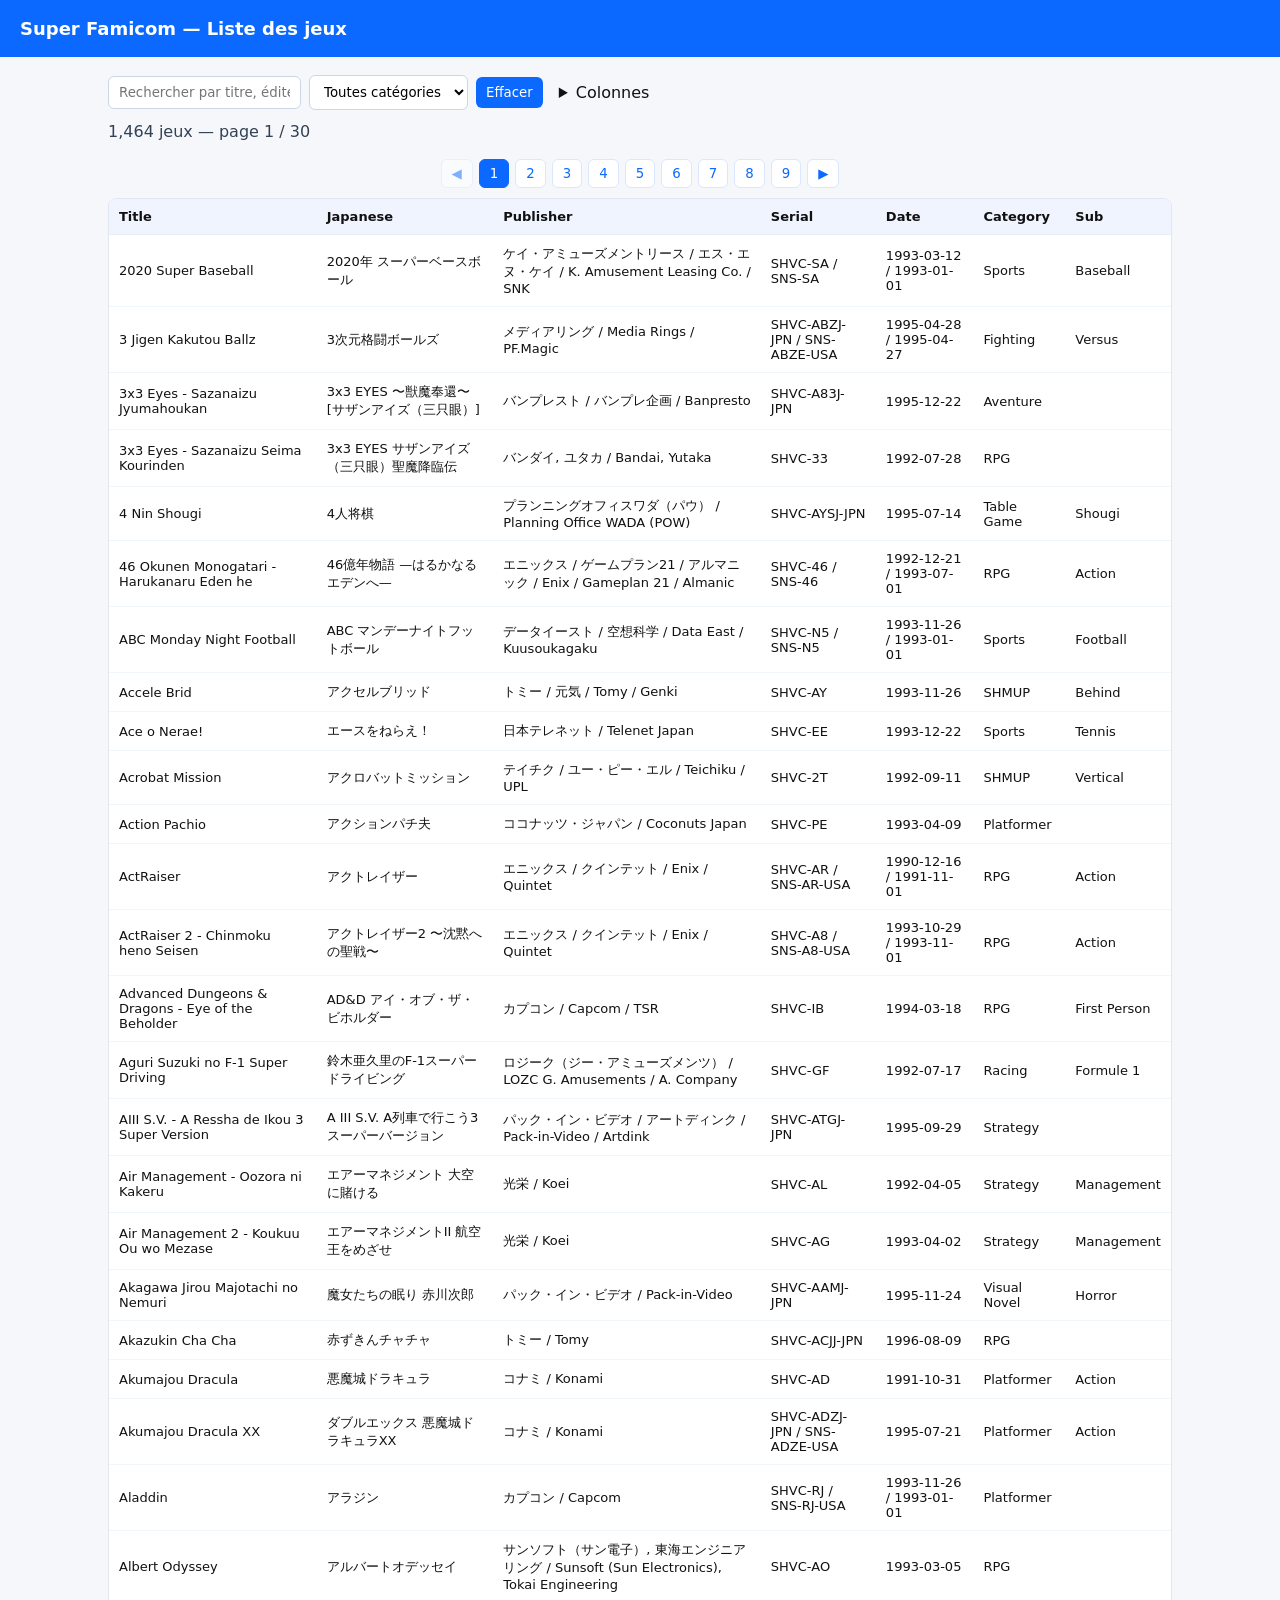
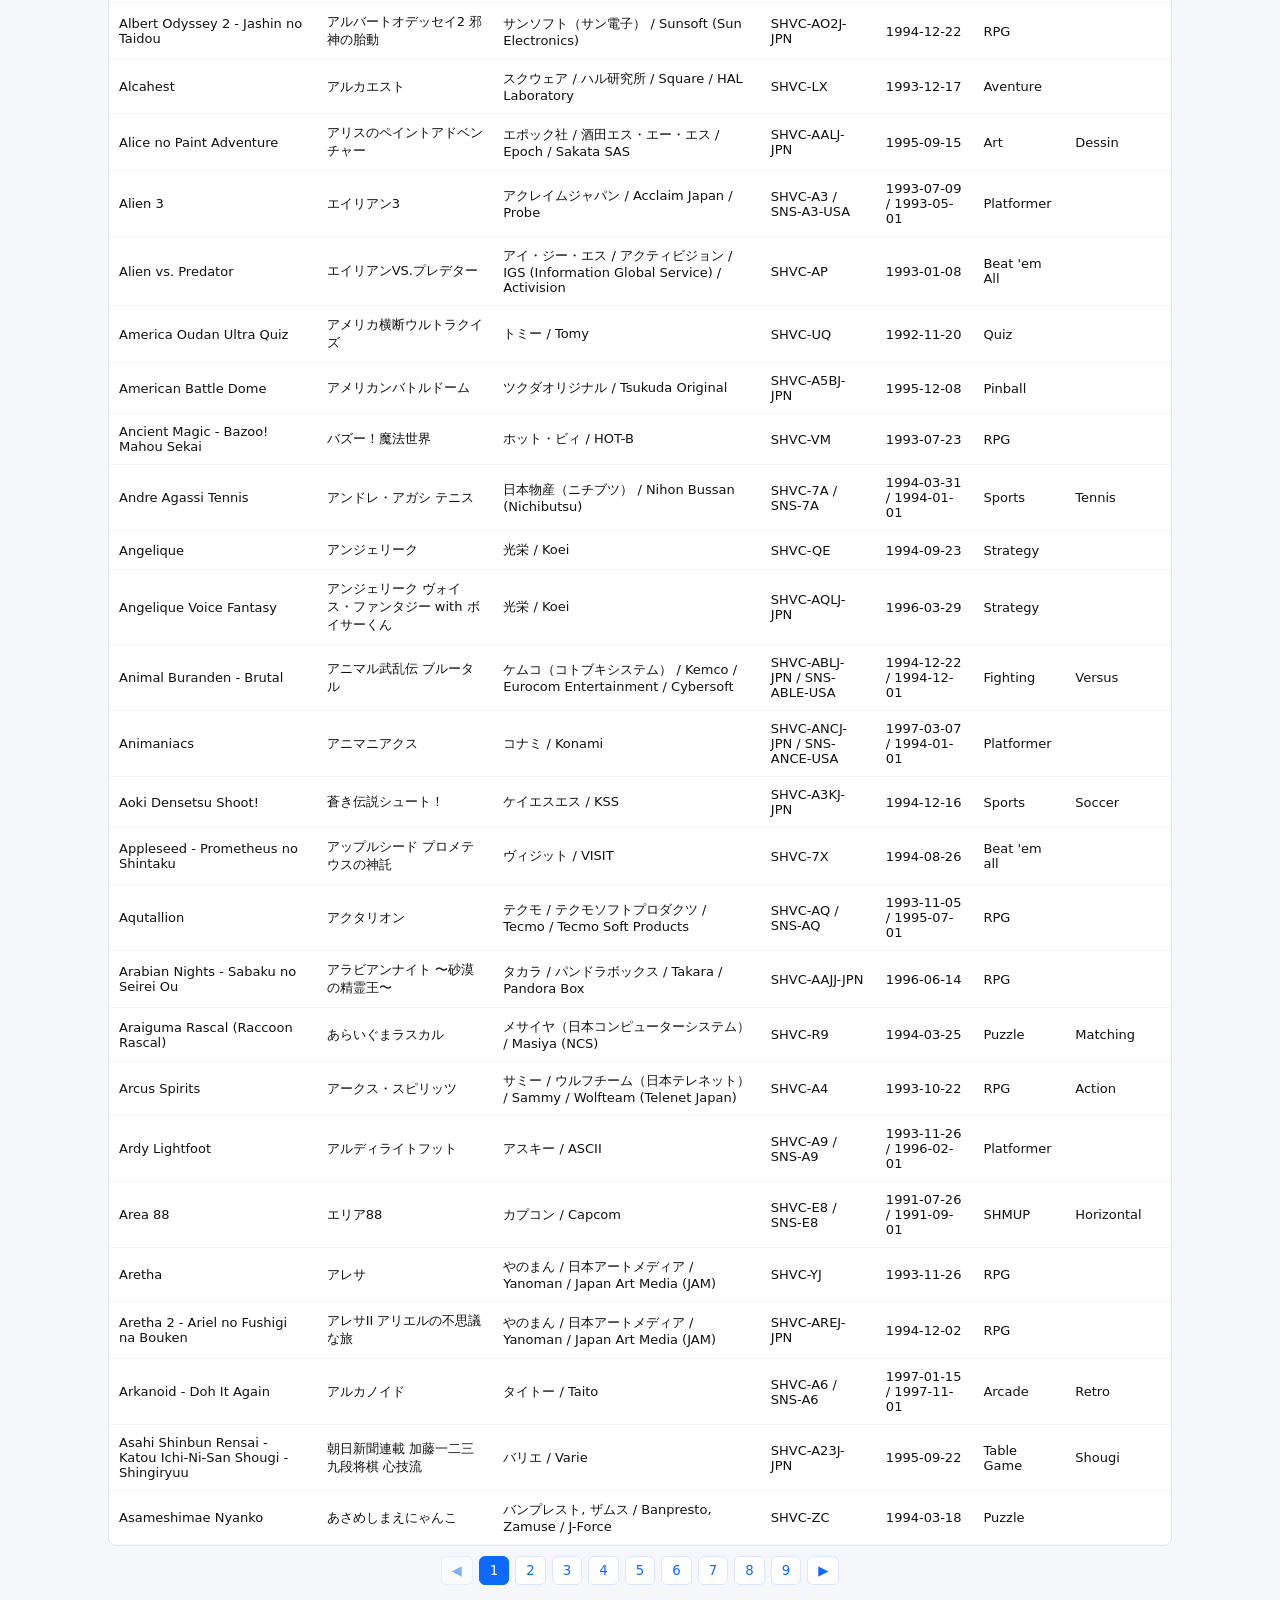
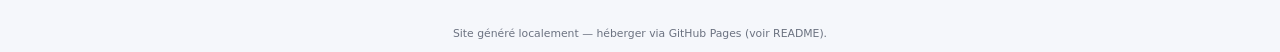
<file: index.html>
<!doctype html>
<html lang="fr">
<head>
  <meta charset="utf-8" />
  <meta name="viewport" content="width=device-width,initial-scale=1" />
  <title>Super Famicom — Liste des jeux</title>
  <link rel="stylesheet" href="styles.css">
</head>
<body>
  <header>
    <h1>Super Famicom — Liste des jeux</h1>
  </header>
  <main>
    <div class="controls">
      <input id="search" placeholder="Rechercher par titre, éditeur..." />
      <select id="category"><option value="">Toutes catégories</option></select>
      <button id="clear">Effacer</button>
      <div id="cols" style="margin-left:8px">
        <details>
          <summary>Colonnes</summary>
          <div id="col-list" style="padding:8px 0;display:flex;gap:8px;flex-wrap:wrap"></div>
        </details>
      </div>
    </div>
    <div id="count"></div>
    <div id="pager-top" class="pager"></div>
    <div class="table-wrap">
      <table id="games">
        <thead>
          <tr>
            <th>Title</th>
            <th>Japanese</th>
            <th>Publisher</th>
            <th>Serial</th>
            <th>Date</th>
            <th>Category</th>
            <th>Sub</th>
          </tr>
        </thead>
        <tbody></tbody>
      </table>
    </div>
    <div id="pager-bottom" class="pager"></div>
  </main>
  <footer>
    <small>Site généré localement — héberger via GitHub Pages (voir README).</small>
  </footer>
  <script src="script.js"></script>
</body>
</html>
</file>
<file: styles.css>
*{box-sizing:border-box;font-family:Inter, system-ui, -apple-system, 'Segoe UI', Roboto, 'Helvetica Neue', Arial, 'Noto Sans', 'Hiragino Kaku Gothic ProN', 'Meiryo', sans-serif}
body{margin:0;background:#f5f7fb;color:#111}
header{background:#0b69ff;color:#fff;padding:18px 20px}
header h1{margin:0;font-size:18px}
main{padding:18px;max-width:1100px;margin:0 auto}
.controls{display:flex;gap:8px;align-items:center;margin-bottom:12px}
.controls input, .controls select{padding:8px 10px;border:1px solid #ccd6e6;border-radius:6px;background:#fff}
.controls button{padding:8px 10px;border-radius:6px;border:none;background:#0b69ff;color:#fff;cursor:pointer}
.table-wrap{overflow:auto;background:#fff;border-radius:8px;border:1px solid #e1e7f0}
table{width:100%;border-collapse:collapse}
thead th{position:sticky;top:0;background:#f0f4ff;padding:10px;text-align:left;border-bottom:1px solid #e6eef9;font-size:13px}
tbody td{padding:10px;border-bottom:1px solid #f1f6fb;font-size:13px}
tbody tr:hover{background:#f6f9ff}
#count{margin-bottom:8px;color:#334155}
footer{padding:12px 18px;text-align:center;color:#6b7280;font-size:13px}
@media (max-width:720px){thead th, tbody td{padding:8px;font-size:12px}}
/* Pagination */
.pager{display:flex;gap:6px;justify-content:center;padding:10px 0}
.pager button{padding:6px 10px;border:1px solid #dbe7ff;background:#fff;border-radius:6px;cursor:pointer;color:#0b69ff}
.pager button[disabled]{opacity:0.5;cursor:default}
.pager button.active{background:#0b69ff;color:#fff;border-color:#0b69ff}
</file>
